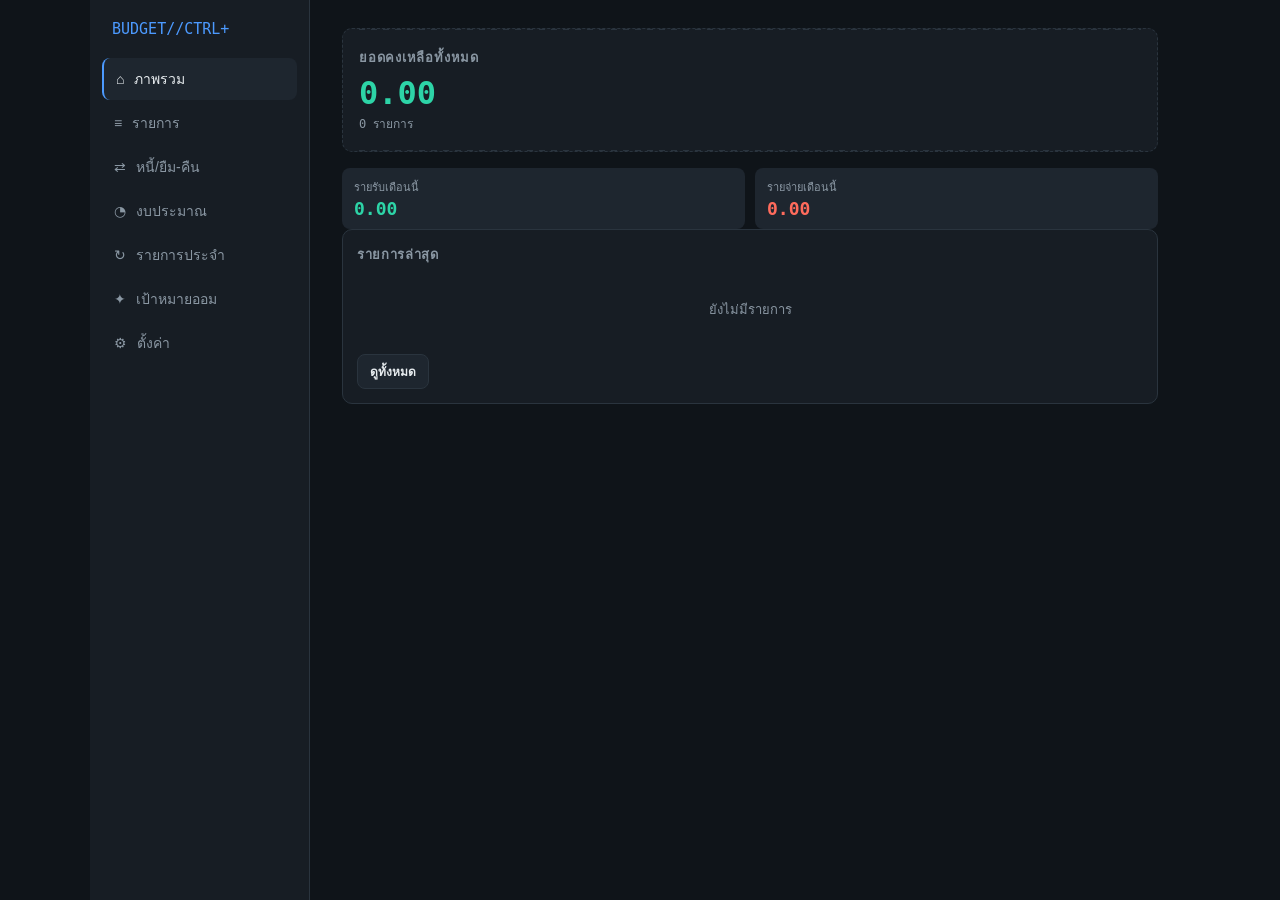
<file: index.html>
<!doctype html>
<html lang="th">
<head>
<meta charset="utf-8">
<meta name="viewport" content="width=device-width, initial-scale=1">
<title>ภาพรวม · BUDGET//CTRL+</title>
<link rel="stylesheet" href="css/style.css">
</head>
<body>
<div class="app">
  <nav class="sidebar" id="sidebar-mount"></nav>
  <main class="main">

    <div class="receipt">
      <h1>ยอดคงเหลือทั้งหมด</h1>
      <div class="amount" id="balanceAmt">0.00</div>
      <div class="sub" id="txCount">0 รายการ</div>
    </div>

    <div class="grid2">
      <div class="stat"><div class="label">รายรับเดือนนี้</div><div class="val" id="mIncome" style="color:var(--income)">0.00</div></div>
      <div class="stat"><div class="label">รายจ่ายเดือนนี้</div><div class="val" id="mExpense" style="color:var(--expense)">0.00</div></div>
    </div>

    <div class="card" id="alertsCard" style="margin-top:12px;display:none">
      <h2>แจ้งเตือน</h2>
      <div id="alertsList"></div>
    </div>

    <div class="card">
      <h2>รายการล่าสุด</h2>
      <div id="recentList"><div class="empty">ยังไม่มีรายการ</div></div>
      <a href="transactions.html" class="btn secondary sm" style="margin-top:10px">ดูทั้งหมด</a>
    </div>

  </main>
</div>
<nav class="navbar" id="navbar-mount"></nav>

<script src="js/utils.js"></script>
<script src="js/db.js"></script>
<script>DB.init();</script>
<script src="js/nav.js"></script>
<script src="js/dashboard.js"></script>
</body>
</html>
</file>
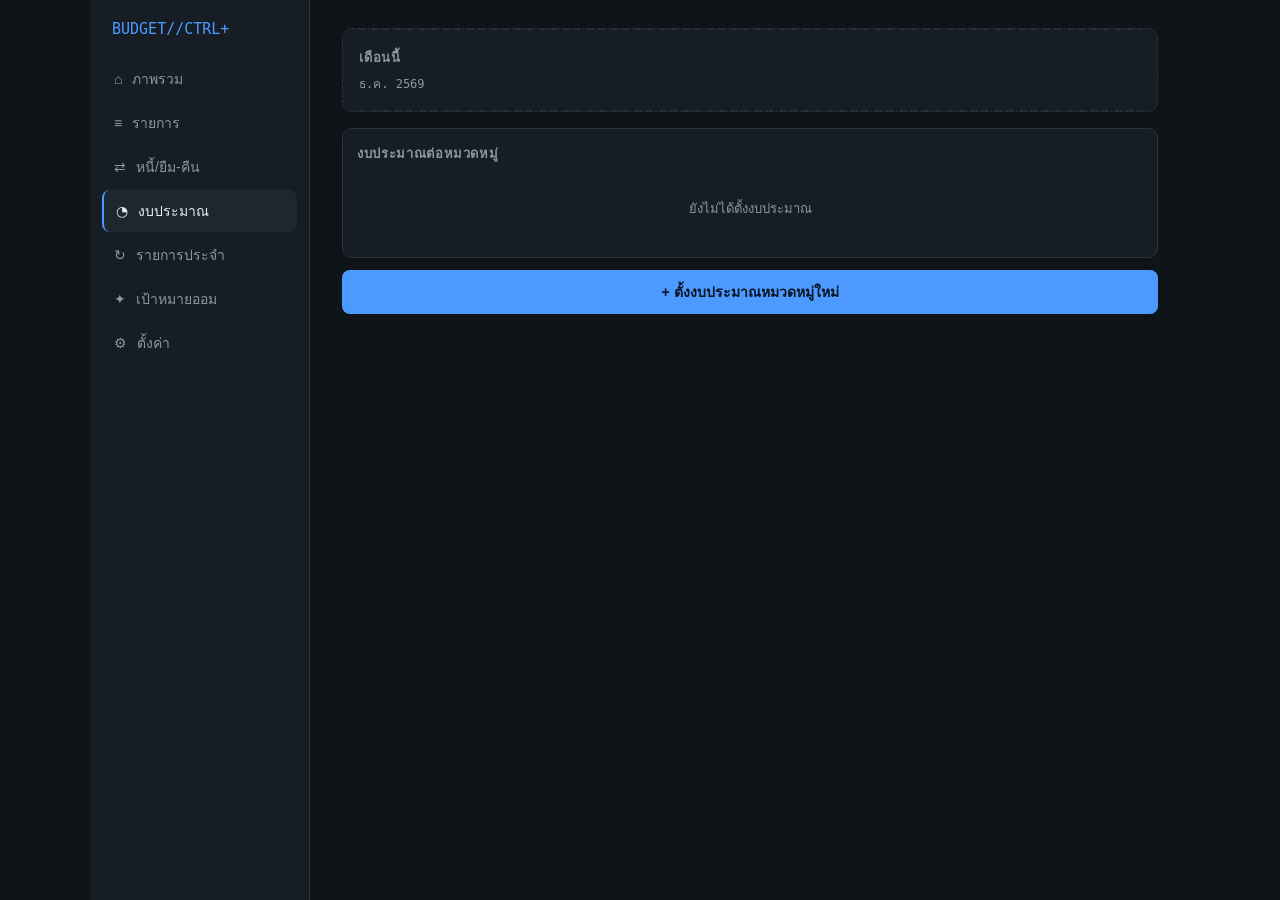
<file: budget.html>
<!doctype html>
<html lang="th">
<head>
<meta charset="utf-8">
<meta name="viewport" content="width=device-width, initial-scale=1">
<title>งบประมาณ · BUDGET//CTRL+</title>
<link rel="stylesheet" href="css/style.css">
</head>
<body>
<div class="app">
  <nav class="sidebar" id="sidebar-mount"></nav>
  <main class="main">

    <div class="receipt">
      <h1>เดือนนี้</h1>
      <div class="sub" id="monthLabel">-</div>
    </div>

    <div class="card">
      <h2>งบประมาณต่อหมวดหมู่</h2>
      <div id="list"><div class="empty">ยังไม่ได้ตั้งงบประมาณ</div></div>
    </div>

    <button class="btn" id="addBtn">+ ตั้งงบประมาณหมวดหมู่ใหม่</button>

  </main>
</div>
<nav class="navbar" id="navbar-mount"></nav>

<div class="modal-backdrop" id="modalBackdrop">
  <div class="modal">
    <span class="modal-close" id="modalClose">&times;</span>
    <h3>ตั้งงบประมาณ</h3>
    <div class="field"><label>หมวดหมู่ (รายจ่าย)</label><select id="fCategory"></select></div>
    <div class="field"><label>วงเงินต่อเดือน</label><input type="number" step="0.01" id="fLimit" placeholder="0.00"></div>
    <button class="btn" id="saveBtn">บันทึก</button>
  </div>
</div>

<script src="js/utils.js"></script>
<script src="js/db.js"></script>
<script>DB.init();</script>
<script src="js/nav.js"></script>
<script src="js/budget.js"></script>
</body>
</html>
</file>
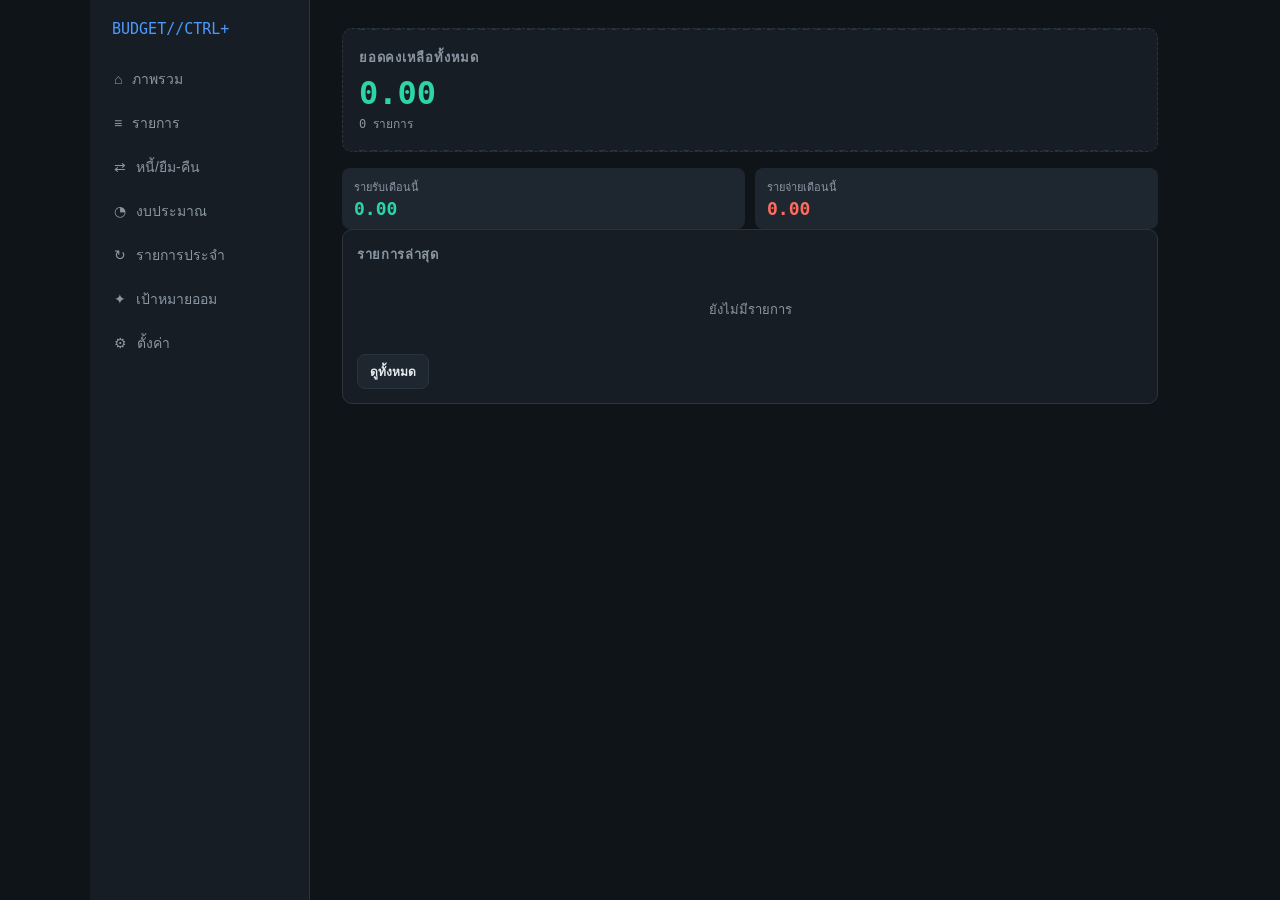
<file: dashboard.html>
<!doctype html>
<html lang="th">
<head>
<meta charset="utf-8">
<meta name="viewport" content="width=device-width, initial-scale=1">
<title>ภาพรวม · BUDGET//CTRL+</title>
<link rel="stylesheet" href="css/style.css">
<!-- PWA Meta -->
<link rel="manifest" href="manifest.json">
<meta name="apple-mobile-web-app-capable" content="yes">
<meta name="apple-mobile-web-app-status-bar-style" content="black-translucent">
<meta name="apple-mobile-web-app-title" content="BudgetCtrl">
<link rel="apple-touch-icon" href="icons/icon-192x192.png">

<!-- Service Worker -->
<script>
if ('serviceWorker' in navigator) {
  navigator.serviceWorker.register('/sw.js')
    .then(reg => console.log('✅ SW registered:', reg))
    .catch(err => console.log('❌ SW error:', err));
}
</script>
</head>
<body>
<div class="app">
  <nav class="sidebar" id="sidebar-mount"></nav>
  <main class="main">

    <div class="receipt">
      <h1>ยอดคงเหลือทั้งหมด</h1>
      <div class="amount" id="balanceAmt">0.00</div>
      <div class="sub" id="txCount">0 รายการ</div>
    </div>

    <div class="grid2">
      <div class="stat"><div class="label">รายรับเดือนนี้</div><div class="val" id="mIncome" style="color:var(--income)">0.00</div></div>
      <div class="stat"><div class="label">รายจ่ายเดือนนี้</div><div class="val" id="mExpense" style="color:var(--expense)">0.00</div></div>
    </div>

    <div class="card" id="alertsCard" style="margin-top:12px;display:none">
      <h2>แจ้งเตือน</h2>
      <div id="alertsList"></div>
    </div>

    <div class="card">
      <h2>รายการล่าสุด</h2>
      <div id="recentList"><div class="empty">ยังไม่มีรายการ</div></div>
      <a href="index.html" class="btn secondary sm" style="margin-top:10px">ดูทั้งหมด</a>
    </div>

  </main>
</div>
<nav class="navbar" id="navbar-mount"></nav>

<script src="js/utils.js"></script>
<script src="js/db.js"></script>
<script>DB.init();</script>
<script src="js/nav.js"></script>
<script src="js/dashboard.js"></script>
</body>
</html>
</file>
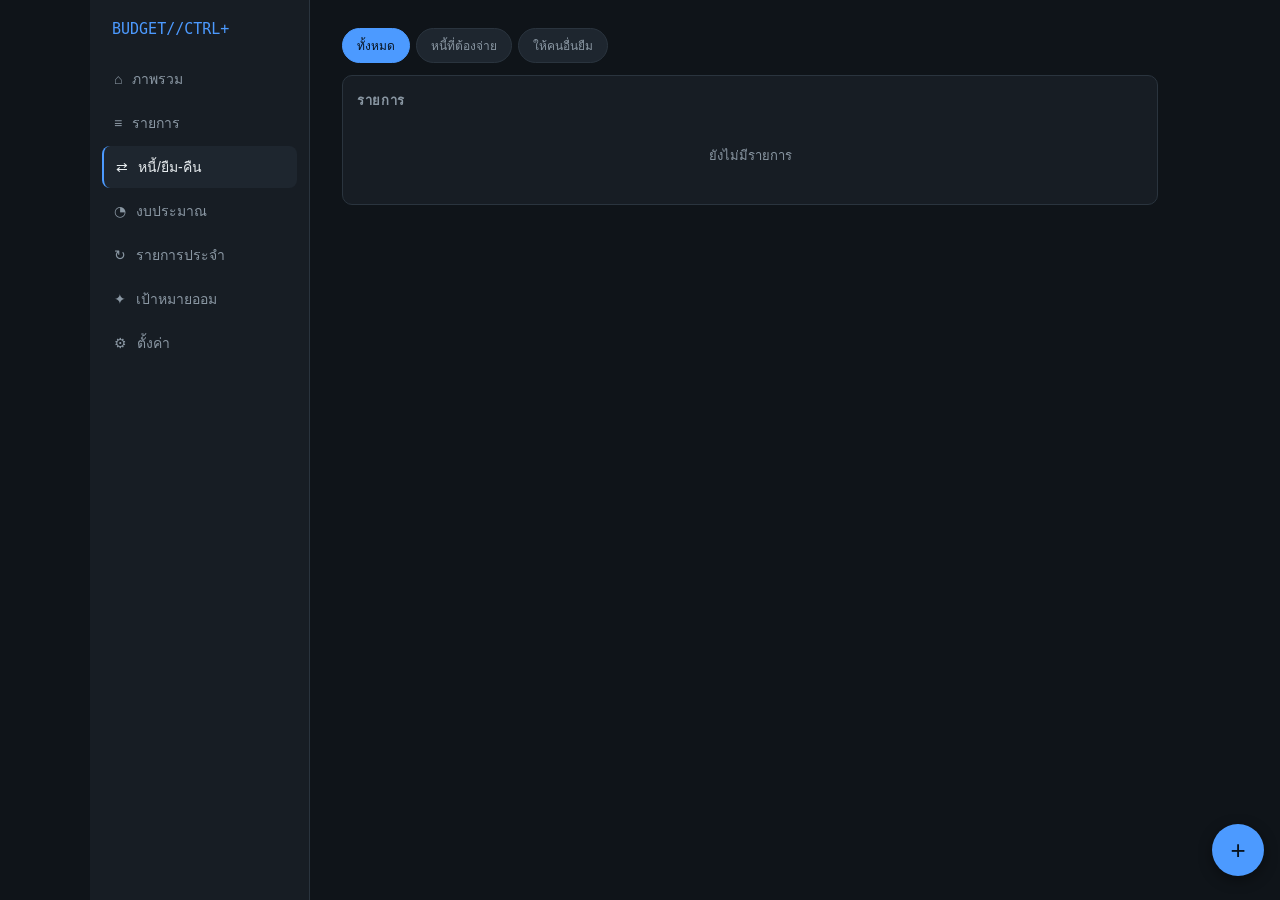
<file: debts.html>
<!doctype html>
<html lang="th">
<head>
<meta charset="utf-8">
<meta name="viewport" content="width=device-width, initial-scale=1">
<title>หนี้ / ยืม-คืน · BUDGET//CTRL+</title>
<link rel="stylesheet" href="css/style.css">
</head>
<body>
<div class="app">
  <nav class="sidebar" id="sidebar-mount"></nav>
  <main class="main">

    <div class="tabs" id="kindTabs">
      <button data-v="all" class="active">ทั้งหมด</button>
      <button data-v="owe">หนี้ที่ต้องจ่าย</button>
      <button data-v="lend">ให้คนอื่นยืม</button>
    </div>

    <div class="card">
      <h2>รายการ</h2>
      <div id="list"><div class="empty">ยังไม่มีรายการ</div></div>
    </div>

  </main>
</div>
<nav class="navbar" id="navbar-mount"></nav>
<button class="fab" id="addBtn" aria-label="เพิ่มรายการหนี้">+</button>

<div class="modal-backdrop" id="modalBackdrop">
  <div class="modal">
    <span class="modal-close" id="modalClose">&times;</span>
    <h3>เพิ่มรายการหนี้ / ยืม-คืน</h3>
    <div class="tabs" id="formKindTabs">
      <button data-v="owe" class="active">ฉันเป็นหนี้ (ต้องจ่าย)</button>
      <button data-v="lend">ให้คนอื่นยืม (ต้องได้คืน)</button>
    </div>
    <div class="field"><label>ชื่อคน/ร้าน</label><input type="text" id="fPerson" placeholder="เช่น พี่แดง, ร้านค้า"></div>
    <div class="field"><label>จำนวนเงิน</label><input type="number" step="0.01" id="fAmount" placeholder="0.00"></div>
    <div class="field"><label>วันครบกำหนด (ถ้ามี)</label><input type="date" id="fDue"></div>
    <div class="field"><label>โน้ต</label><input type="text" id="fNote"></div>
    <button class="btn" id="saveBtn">บันทึก</button>
  </div>
</div>

<div class="modal-backdrop" id="repayBackdrop">
  <div class="modal">
    <span class="modal-close" id="repayClose">&times;</span>
    <h3 id="repayTitle">บันทึกการจ่าย/รับคืน</h3>
    <div class="field"><label>จำนวนเงิน</label><input type="number" step="0.01" id="repayAmount"></div>
    <button class="btn" id="repaySave">บันทึก</button>
  </div>
</div>

<script src="js/utils.js"></script>
<script src="js/db.js"></script>
<script>DB.init();</script>
<script src="js/nav.js"></script>
<script src="js/debts.js"></script>
</body>
</html>
</file>
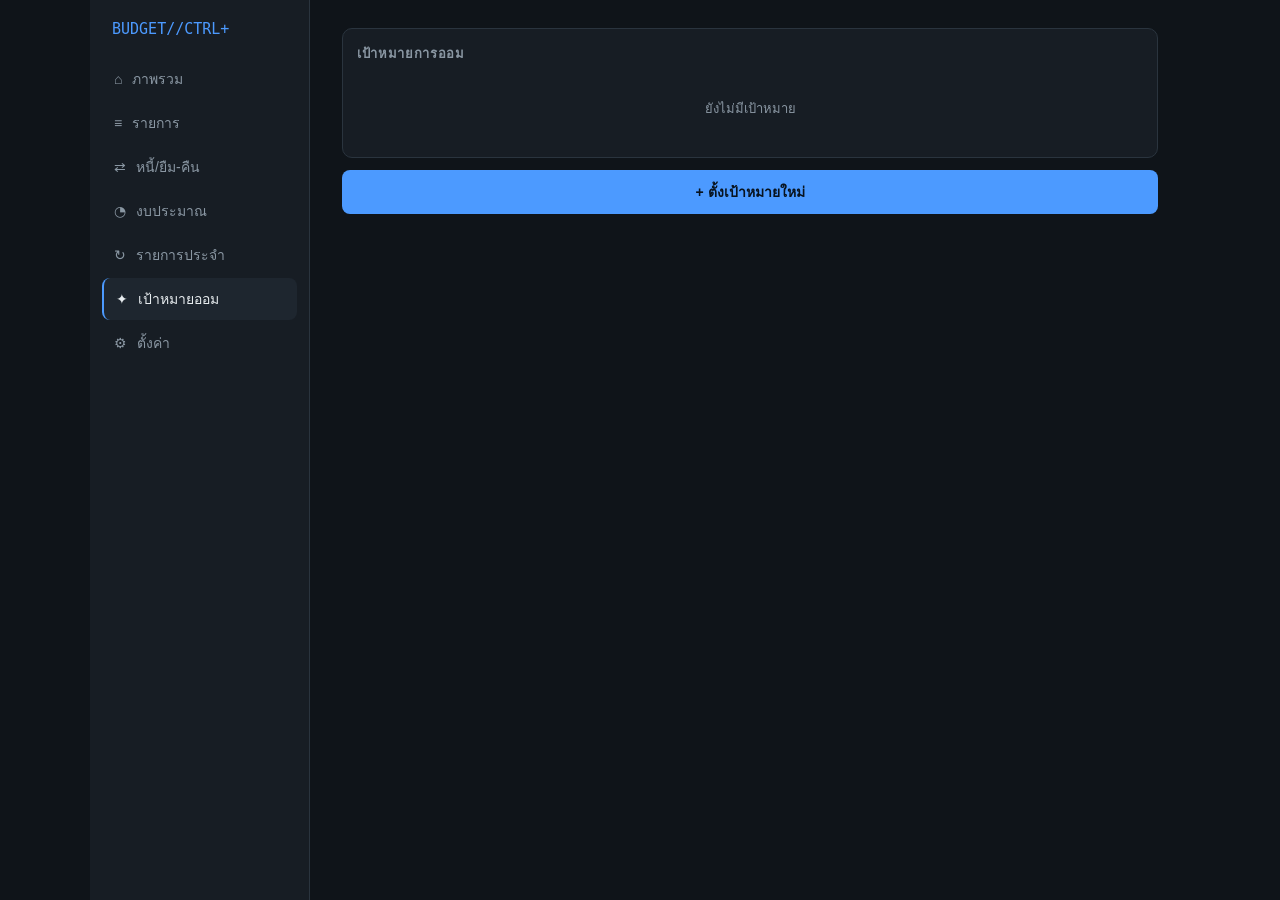
<file: goals.html>
<!doctype html>
<html lang="th">
<head>
<meta charset="utf-8">
<meta name="viewport" content="width=device-width, initial-scale=1">
<title>เป้าหมายออม · BUDGET//CTRL+</title>
<link rel="stylesheet" href="css/style.css">
</head>
<body>
<div class="app">
  <nav class="sidebar" id="sidebar-mount"></nav>
  <main class="main">

    <div class="card">
      <h2>เป้าหมายการออม</h2>
      <div id="list"><div class="empty">ยังไม่มีเป้าหมาย</div></div>
    </div>

    <button class="btn" id="addBtn">+ ตั้งเป้าหมายใหม่</button>

  </main>
</div>
<nav class="navbar" id="navbar-mount"></nav>

<div class="modal-backdrop" id="modalBackdrop">
  <div class="modal">
    <span class="modal-close" id="modalClose">&times;</span>
    <h3>ตั้งเป้าหมายการออม</h3>
    <div class="field"><label>ชื่อเป้าหมาย</label><input type="text" id="fName" placeholder="เช่น ซื้อมอเตอร์ไซค์"></div>
    <div class="field"><label>จำนวนเงินเป้าหมาย</label><input type="number" step="0.01" id="fTarget"></div>
    <div class="field"><label>กำหนดวันที่ (ถ้ามี)</label><input type="date" id="fDeadline"></div>
    <button class="btn" id="saveBtn">บันทึก</button>
  </div>
</div>

<div class="modal-backdrop" id="addMoneyBackdrop">
  <div class="modal">
    <span class="modal-close" id="addMoneyClose">&times;</span>
    <h3>เติมเงินออม</h3>
    <div class="field"><label>จำนวนเงิน</label><input type="number" step="0.01" id="addMoneyAmount"></div>
    <button class="btn" id="addMoneySave">บันทึก</button>
  </div>
</div>

<script src="js/utils.js"></script>
<script src="js/db.js"></script>
<script>DB.init();</script>
<script src="js/nav.js"></script>
<script src="js/goals.js"></script>
</body>
</html>
</file>
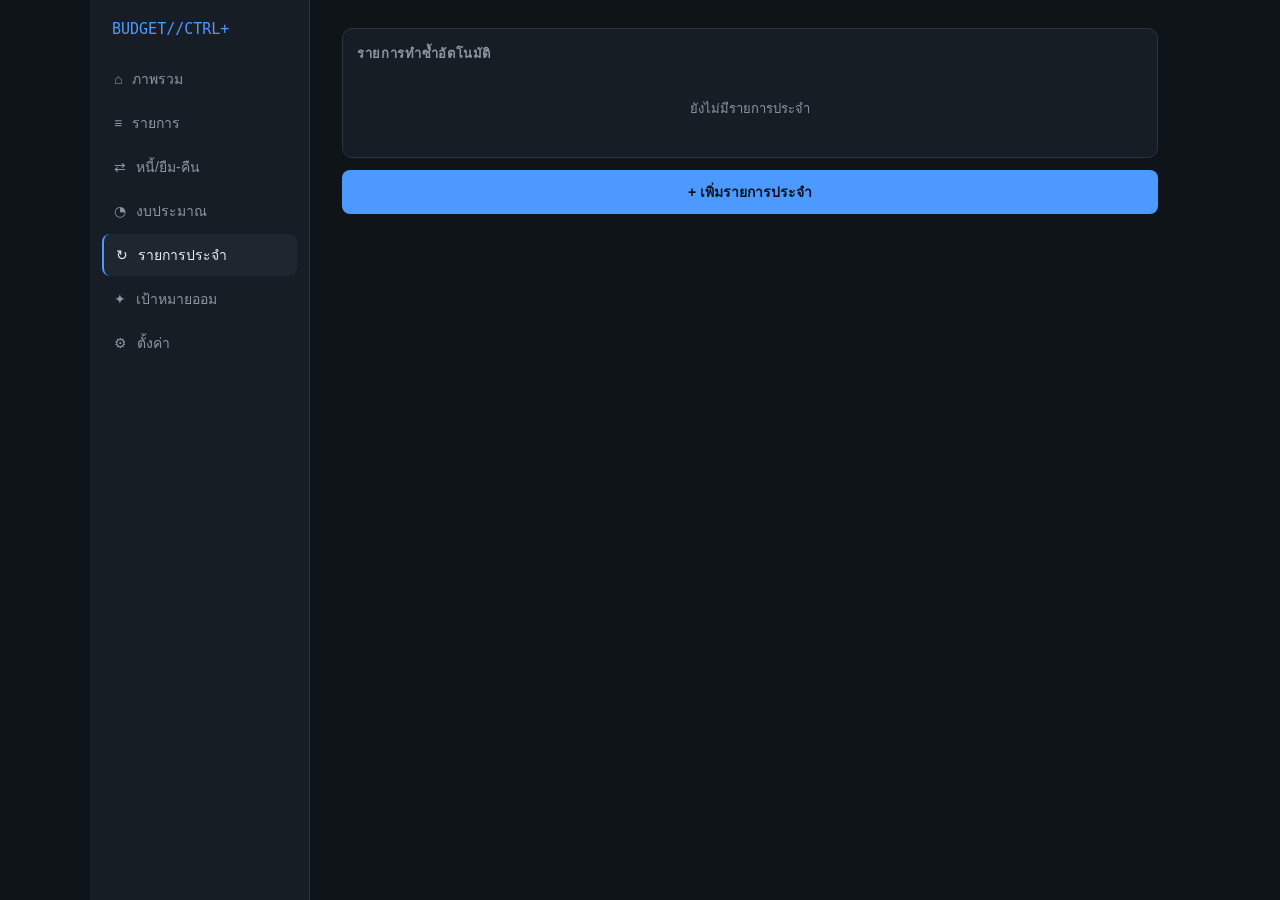
<file: recurring.html>
<!doctype html>
<html lang="th">
<head>
<meta charset="utf-8">
<meta name="viewport" content="width=device-width, initial-scale=1">
<title>รายการประจำ · BUDGET//CTRL+</title>
<link rel="stylesheet" href="css/style.css">
<!-- PWA Meta -->
<link rel="manifest" href="manifest.json">
<meta name="apple-mobile-web-app-capable" content="yes">
<meta name="apple-mobile-web-app-status-bar-style" content="black-translucent">
<meta name="apple-mobile-web-app-title" content="BudgetCtrl">
<link rel="apple-touch-icon" href="icons/icon-192x192.png">

<!-- Service Worker -->
<script>
if ('serviceWorker' in navigator) {
  navigator.serviceWorker.register('/sw.js')
    .then(reg => console.log('✅ SW registered:', reg))
    .catch(err => console.log('❌ SW error:', err));
}
</script>
</head>
<body>
<div class="app">
  <nav class="sidebar" id="sidebar-mount"></nav>
  <main class="main">

    <div class="card">
      <h2>รายการทำซ้ำอัตโนมัติ</h2>
      <div id="list"><div class="empty">ยังไม่มีรายการประจำ</div></div>
    </div>

    <button class="btn" id="addBtn">+ เพิ่มรายการประจำ</button>

  </main>
</div>
<nav class="navbar" id="navbar-mount"></nav>

<div class="modal-backdrop" id="modalBackdrop">
  <div class="modal">
    <span class="modal-close" id="modalClose">&times;</span>
    <h3>เพิ่มรายการประจำ</h3>
    <div class="tabs" id="formTypeTabs">
      <button data-v="expense" class="active">รายจ่าย</button>
      <button data-v="income">รายรับ</button>
    </div>
    <div class="field"><label>จำนวนเงิน</label><input type="number" step="0.01" id="fAmount"></div>
    <div class="field"><label>หมวดหมู่</label><select id="fCategory"></select></div>
    <div class="field"><label>ความถี่</label>
      <select id="fFreq">
        <option value="daily">ทุกวัน</option>
        <option value="weekly">ทุกสัปดาห์</option>
        <option value="monthly" selected>ทุกเดือน</option>
      </select>
    </div>
    <div class="field"><label>เริ่มวันที่</label><input type="date" id="fStart"></div>
    <div class="field"><label>โน้ต</label><input type="text" id="fNote"></div>
    <button class="btn" id="saveBtn">บันทึก</button>
  </div>
</div>

<script src="js/utils.js"></script>
<script src="js/db.js"></script>
<script>DB.init();</script>
<script src="js/nav.js"></script>
<script src="js/recurring.js"></script>
</body>
</html>
</file>
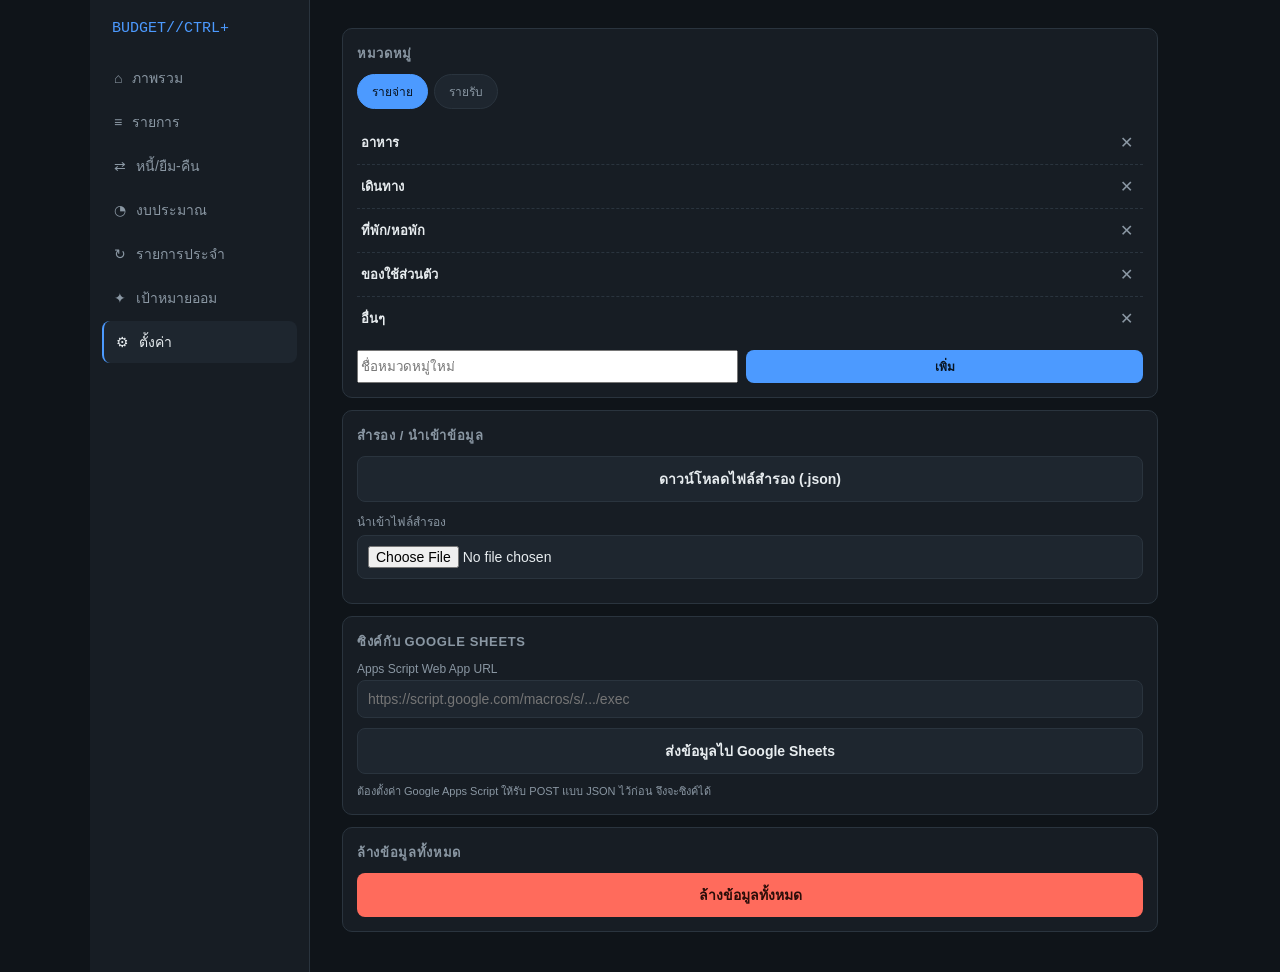
<file: settings.html>
<!doctype html>
<html lang="th">
<head>
<meta charset="utf-8">
<meta name="viewport" content="width=device-width, initial-scale=1">
<title>ตั้งค่า · BUDGET//CTRL+</title>
<link rel="stylesheet" href="css/style.css">
</head>
<body>
<div class="app">
  <nav class="sidebar" id="sidebar-mount"></nav>
  <main class="main">

    <div class="card">
      <h2>หมวดหมู่</h2>
      <div class="tabs" id="catTypeTabs">
        <button data-v="expense" class="active">รายจ่าย</button>
        <button data-v="income">รายรับ</button>
      </div>
      <div id="catList"></div>
      <div class="row" style="margin-top:10px">
        <input type="text" id="newCatName" placeholder="ชื่อหมวดหมู่ใหม่">
        <button class="btn sm" id="addCatBtn" style="width:auto">เพิ่ม</button>
      </div>
    </div>

    <div class="card">
      <h2>สำรอง / นำเข้าข้อมูล</h2>
      <button class="btn secondary" id="backupBtn">ดาวน์โหลดไฟล์สำรอง (.json)</button>
      <div class="field" style="margin-top:10px">
        <label>นำเข้าไฟล์สำรอง</label>
        <input type="file" id="importFile" accept="application/json">
      </div>
    </div>

    <div class="card">
      <h2>ซิงค์กับ Google Sheets</h2>
      <div class="field">
        <label>Apps Script Web App URL</label>
        <input type="text" id="webhookUrl" placeholder="https://script.google.com/macros/s/.../exec">
      </div>
      <button class="btn secondary" id="syncBtn">ส่งข้อมูลไป Google Sheets</button>
      <div style="font-size:11px;color:var(--text-dim);margin-top:8px">
        ต้องตั้งค่า Google Apps Script ให้รับ POST แบบ JSON ไว้ก่อน จึงจะซิงค์ได้
      </div>
    </div>

    <div class="card">
      <h2>ล้างข้อมูลทั้งหมด</h2>
      <button class="btn danger" id="resetBtn">ล้างข้อมูลทั้งหมด</button>
    </div>

  </main>
</div>
<nav class="navbar" id="navbar-mount"></nav>

<script src="js/utils.js"></script>
<script src="js/db.js"></script>
<script>DB.init();</script>
<script src="js/nav.js"></script>
<script src="js/settings.js"></script>
</body>
</html>
</file>
<file: css/style.css>
/* ===== Tokens ===== */
:root{
  --bg:#0F1419;
  --panel:#171D24;
  --panel-2:#1E262F;
  --line:#2A343E;
  --text:#E7ECEF;
  --text-dim:#8A97A3;
  --income:#2DD4A7;
  --expense:#FF6B5C;
  --debt:#F5B942;
  --accent:#4C9AFF;
  --radius:10px;
  --mono:ui-monospace,"SF Mono","Cascadia Code","Roboto Mono",monospace;
  --sans:-apple-system,BlinkMacSystemFont,"Segoe UI",Roboto,sans-serif;
}

*{box-sizing:border-box}
html,body{margin:0;padding:0}
body{
  background:var(--bg);
  color:var(--text);
  font-family:var(--sans);
  min-height:100vh;
  padding-bottom:64px; /* mobile bottom nav space */
}
a{color:inherit;text-decoration:none}
button,input,select{font-family:inherit}

/* ===== App shell ===== */
.app{display:flex;min-height:100vh}
.main{flex:1;min-width:0;padding:16px;max-width:920px;margin:0 auto;width:100%}

/* ===== Sidebar (desktop) / bottom tab bar (mobile) ===== */
.sidebar{display:none}
.navbar{
  position:fixed;bottom:0;left:0;right:0;
  display:flex;justify-content:space-around;
  background:var(--panel);
  border-top:1px solid var(--line);
  padding:6px 2px;
  z-index:20;
}
.navbar a{
  flex:1;text-align:center;font-size:11px;color:var(--text-dim);
  padding:6px 2px;border-radius:8px;
}
.navbar a.active{color:var(--accent);background:rgba(76,154,255,.08)}
.navbar .ico{display:block;font-size:16px;margin-bottom:2px}

@media(min-width:800px){
  body{padding-bottom:0}
  .app{max-width:1100px;margin:0 auto}
  .sidebar{
    display:flex;flex-direction:column;
    width:220px;flex-shrink:0;
    background:var(--panel);
    border-right:1px solid var(--line);
    padding:20px 12px;gap:2px;
    min-height:100vh;position:sticky;top:0;
  }
  .sidebar .brand{font-family:var(--mono);font-size:15px;color:var(--accent);padding:0 10px 18px}
  .sidebar a{
    padding:10px 12px;border-radius:8px;color:var(--text-dim);font-size:14px;
    display:flex;align-items:center;gap:10px;
  }
  .sidebar a:hover{background:var(--panel-2)}
  .sidebar a.active{color:var(--text);background:var(--panel-2);border-left:2px solid var(--accent)}
  .navbar{display:none}
  .main{padding:28px 32px}
}

/* ===== Receipt header (signature element) ===== */
.receipt{
  background:var(--panel);
  border:1px dashed var(--line);
  border-radius:var(--radius);
  padding:18px 16px;
  margin-bottom:16px;
  position:relative;
}
.receipt::before,.receipt::after{
  content:"";position:absolute;left:16px;right:16px;height:1px;
  background:repeating-linear-gradient(90deg,var(--line) 0 6px,transparent 6px 12px);
}
.receipt::before{top:0}
.receipt::after{bottom:0}
.receipt h1{font-size:13px;color:var(--text-dim);text-transform:uppercase;letter-spacing:.06em;margin:0 0 6px;font-weight:600}
.receipt .amount{font-family:var(--mono);font-size:32px;font-weight:700;margin:2px 0}
.receipt .amount.pos{color:var(--income)}
.receipt .amount.neg{color:var(--expense)}
.receipt .sub{font-size:12px;color:var(--text-dim);font-family:var(--mono)}

/* ===== Generic panel / card ===== */
.card{
  background:var(--panel);
  border:1px solid var(--line);
  border-radius:var(--radius);
  padding:14px;
  margin-bottom:12px;
}
.card h2{font-size:13px;color:var(--text-dim);text-transform:uppercase;letter-spacing:.05em;margin:0 0 10px;font-weight:600}
.grid2{display:grid;grid-template-columns:1fr 1fr;gap:10px}
@media(min-width:600px){.grid3{display:grid;grid-template-columns:1fr 1fr 1fr;gap:10px}}

.stat{background:var(--panel-2);border-radius:8px;padding:10px 12px}
.stat .label{font-size:11px;color:var(--text-dim)}
.stat .val{font-family:var(--mono);font-size:18px;font-weight:700;margin-top:2px}

/* ===== Ledger tape (transaction list) ===== */
.ledger-row{
  display:flex;align-items:center;gap:10px;
  padding:10px 4px;border-bottom:1px dashed var(--line);
  font-size:13px;
}
.ledger-row:last-child{border-bottom:none}
.ledger-row .dot{width:8px;height:8px;border-radius:50%;flex-shrink:0}
.ledger-row .dot.income{background:var(--income)}
.ledger-row .dot.expense{background:var(--expense)}
.ledger-row .meta{flex:1;min-width:0}
.ledger-row .meta .cat{font-weight:600}
.ledger-row .meta .note{color:var(--text-dim);font-size:11px;overflow:hidden;text-overflow:ellipsis;white-space:nowrap}
.ledger-row .amt{font-family:var(--mono);font-weight:700;white-space:nowrap}
.ledger-row .amt.income{color:var(--income)}
.ledger-row .amt.expense{color:var(--expense)}
.ledger-row .bal{font-family:var(--mono);font-size:11px;color:var(--text-dim);width:70px;text-align:right}
.ledger-row .del{color:var(--text-dim);font-size:16px;padding:2px 6px}

/* ===== Forms ===== */
.field{margin-bottom:10px}
.field label{display:block;font-size:12px;color:var(--text-dim);margin-bottom:4px}
.field input,.field select,.field textarea{
  width:100%;background:var(--panel-2);border:1px solid var(--line);
  color:var(--text);border-radius:8px;padding:10px;font-size:14px;
}
.field textarea{resize:vertical}
.row{display:flex;gap:8px}
.row>*{flex:1}

.btn{
  display:inline-flex;align-items:center;justify-content:center;gap:6px;
  background:var(--accent);color:#08131f;border:none;border-radius:8px;
  padding:11px 16px;font-size:14px;font-weight:700;cursor:pointer;width:100%;
}
.btn.secondary{background:var(--panel-2);color:var(--text);border:1px solid var(--line)}
.btn.danger{background:var(--expense);color:#2a0d09}
.btn.sm{width:auto;padding:7px 12px;font-size:12px}

.tabs{display:flex;gap:6px;margin-bottom:12px;overflow-x:auto}
.tabs button{
  background:var(--panel-2);border:1px solid var(--line);color:var(--text-dim);
  border-radius:20px;padding:7px 14px;font-size:12px;white-space:nowrap;cursor:pointer;
}
.tabs button.active{background:var(--accent);color:#08131f;border-color:var(--accent)}

.badge{display:inline-block;font-size:10px;padding:2px 8px;border-radius:20px;font-weight:700}
.badge.pending{background:rgba(245,185,66,.15);color:var(--debt)}
.badge.overdue{background:rgba(255,107,92,.15);color:var(--expense)}
.badge.paid{background:rgba(45,212,167,.15);color:var(--income)}

.progress{height:6px;background:var(--panel-2);border-radius:6px;overflow:hidden;margin-top:6px}
.progress .fill{height:100%;background:var(--income)}
.progress .fill.warn{background:var(--debt)}
.progress .fill.over{background:var(--expense)}

.empty{text-align:center;color:var(--text-dim);font-size:13px;padding:24px 8px}
.fab{
  position:fixed;right:16px;bottom:76px;z-index:15;
  width:52px;height:52px;border-radius:50%;background:var(--accent);
  color:#08131f;font-size:26px;border:none;display:flex;align-items:center;justify-content:center;
  box-shadow:0 4px 14px rgba(0,0,0,.4);cursor:pointer;
}
@media(min-width:800px){.fab{bottom:24px}}

.modal-backdrop{
  position:fixed;inset:0;background:rgba(0,0,0,.55);display:none;
  align-items:flex-end;justify-content:center;z-index:30;
}
.modal-backdrop.open{display:flex}
.modal{
  background:var(--panel);border:1px solid var(--line);
  border-radius:16px 16px 0 0;padding:18px;width:100%;max-width:480px;
  max-height:88vh;overflow-y:auto;
}
@media(min-width:800px){
  .modal-backdrop{align-items:center}
  .modal{border-radius:12px}
}
.modal h3{margin:0 0 14px;font-size:15px}
.modal-close{float:right;color:var(--text-dim);font-size:20px;cursor:pointer;line-height:1}

::-webkit-scrollbar{width:6px;height:6px}
::-webkit-scrollbar-thumb{background:var(--line);border-radius:6px}

:focus-visible{outline:2px solid var(--accent);outline-offset:2px}
@media(prefers-reduced-motion:reduce){*{transition:none!important;animation:none!important}}
</file>
